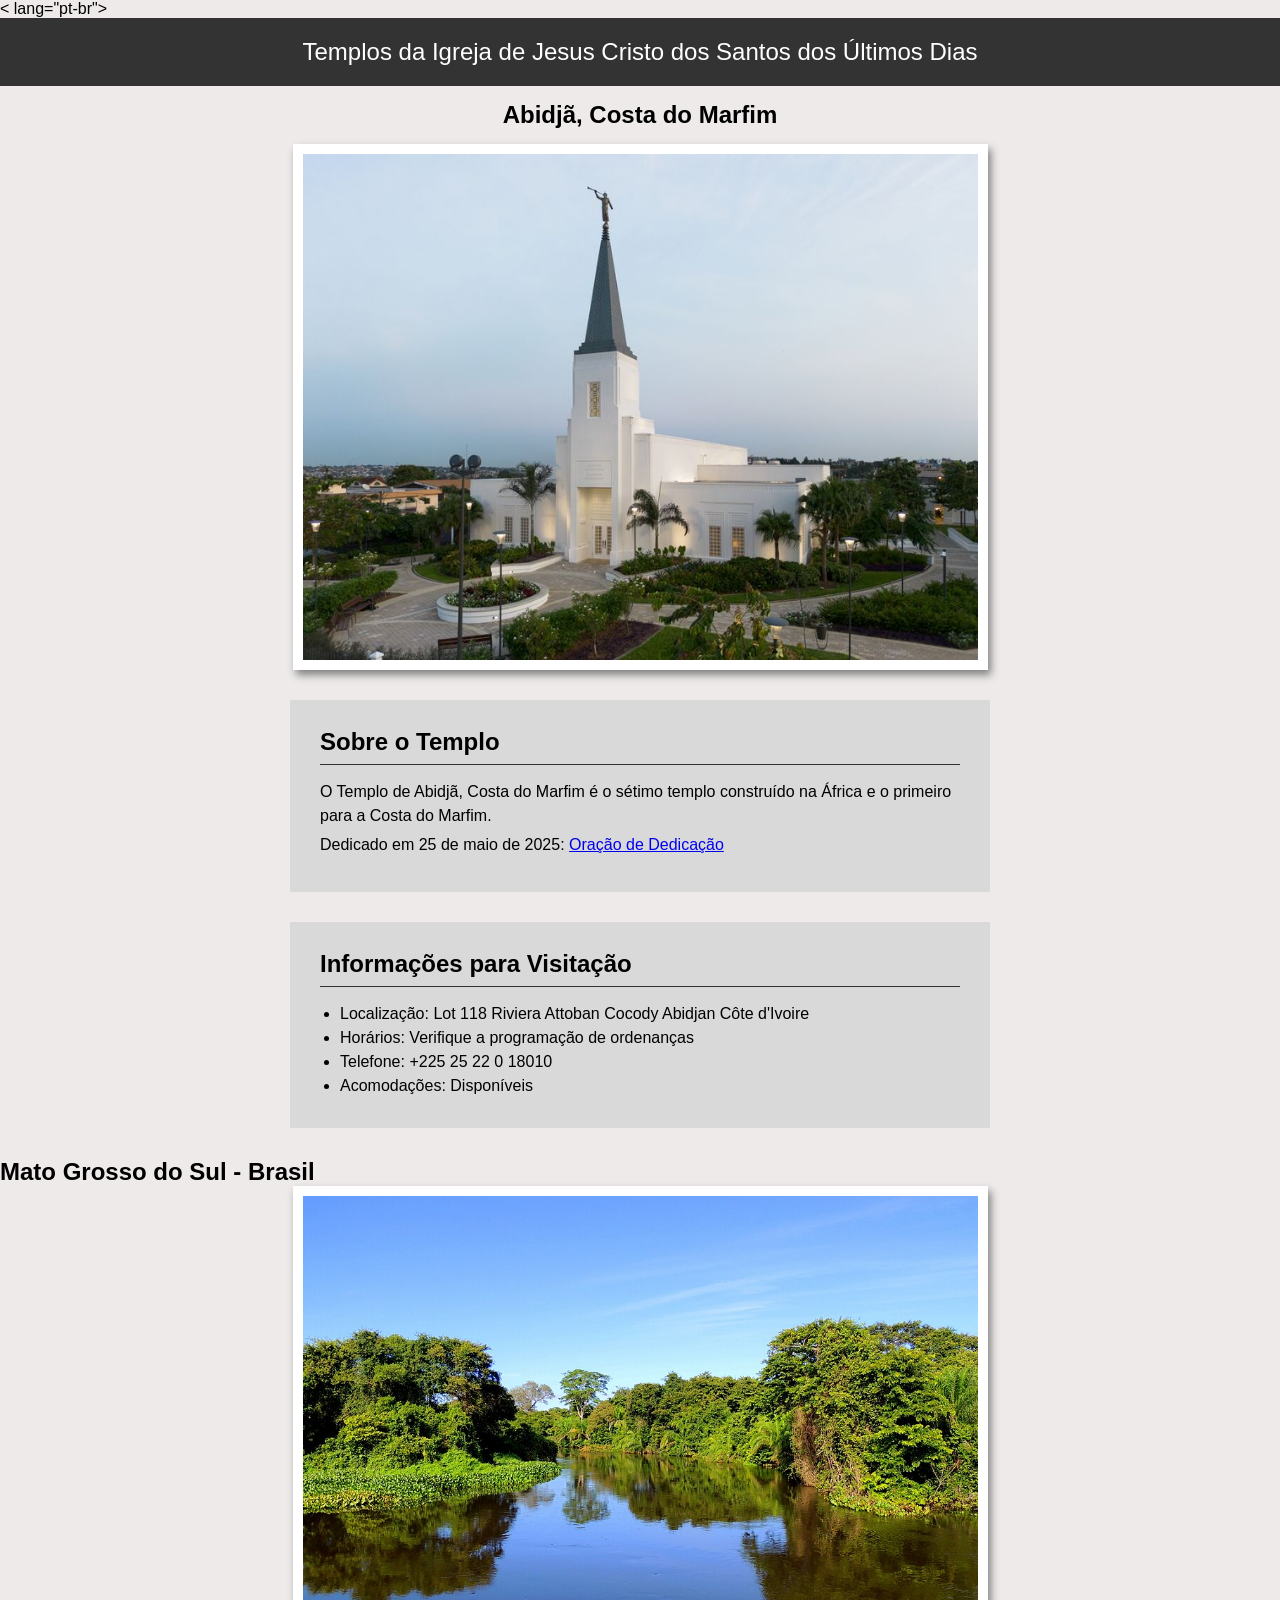
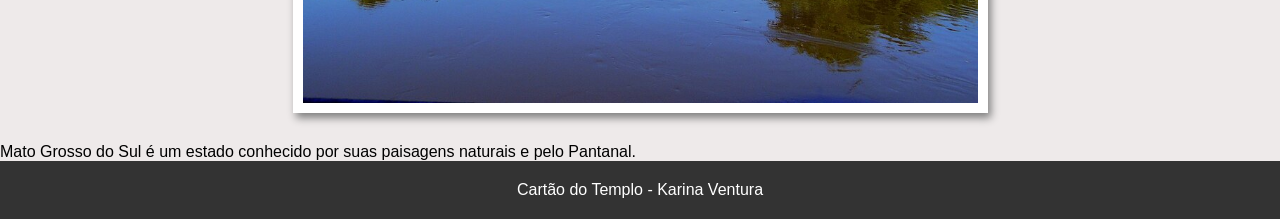
<file: index.html>
<!DOCTYPE html>
<html lang="pt-br">

<head>
    <meta charset="UTF-8">
    <title>WDD130</title>

    <meta http-equiv="refresh" content="0; url=semana02/templo.html">

</head>

<body>

</body>

</html>
</file>
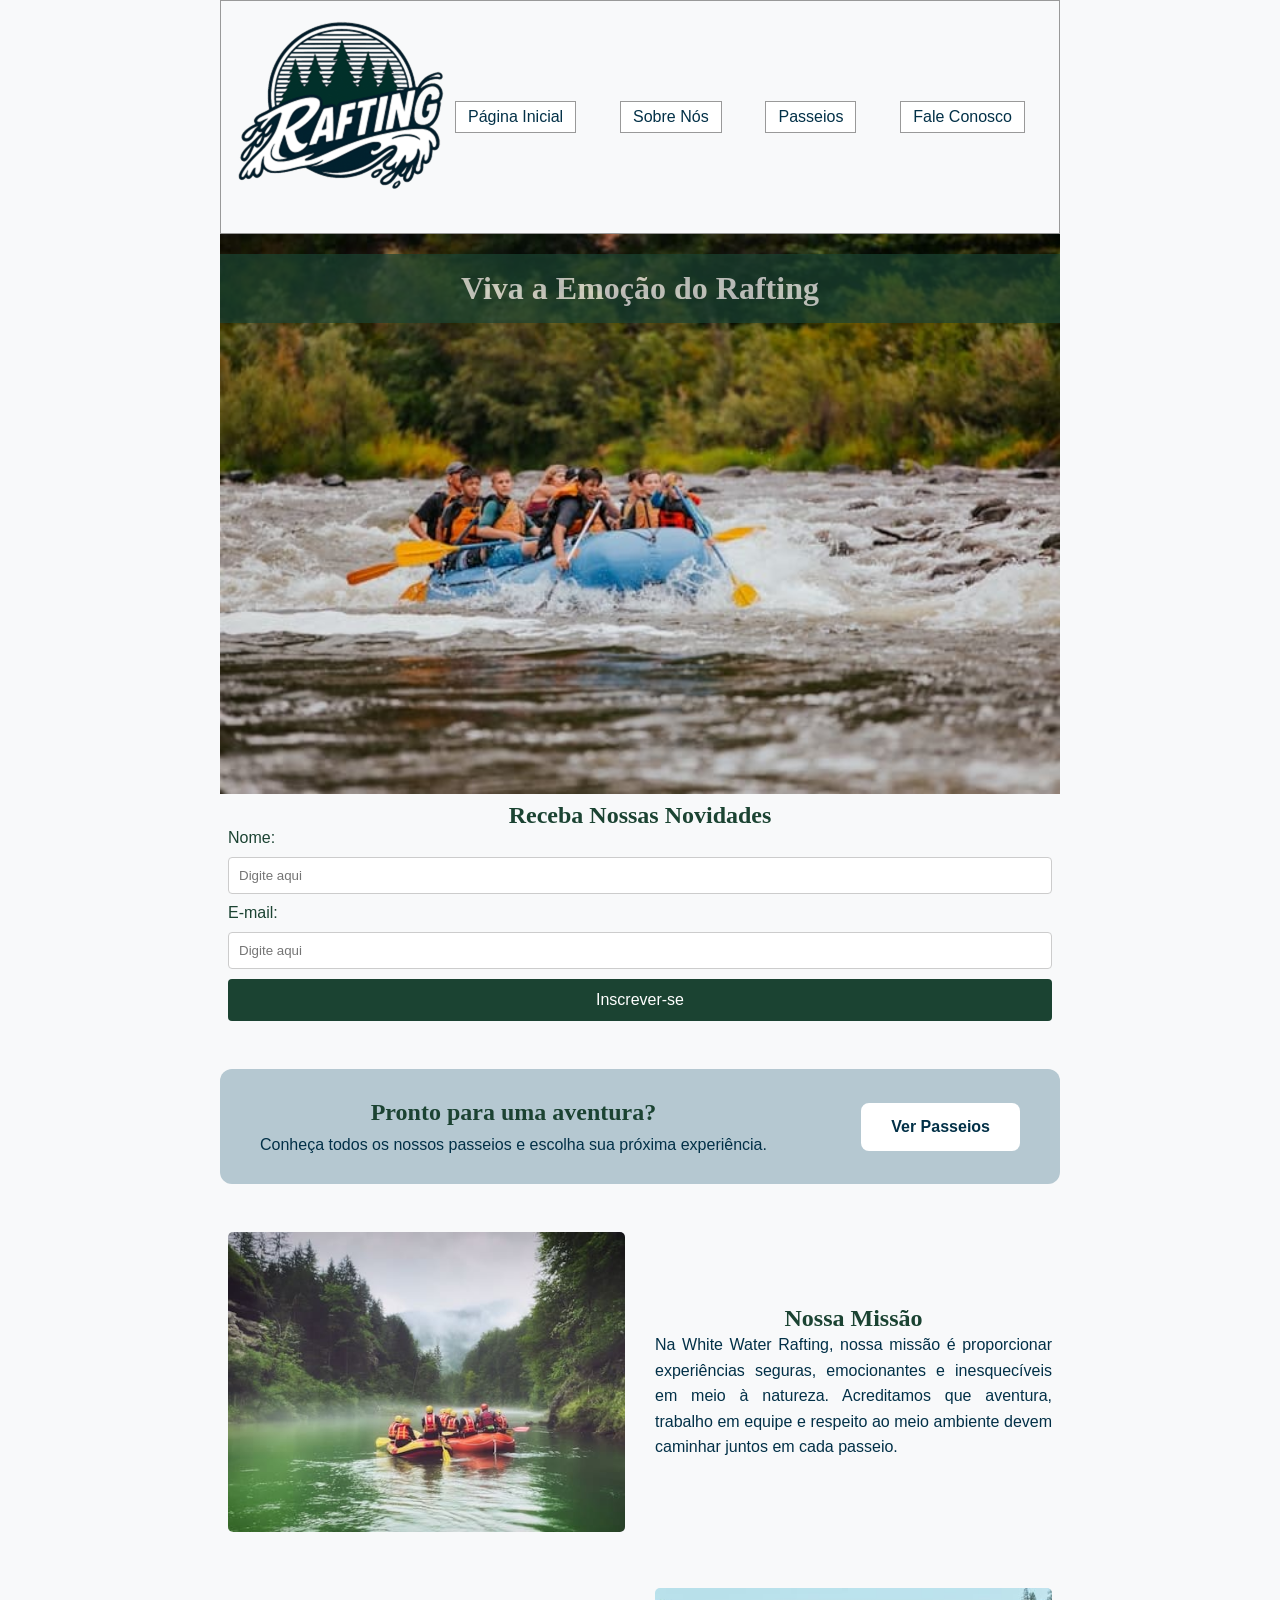
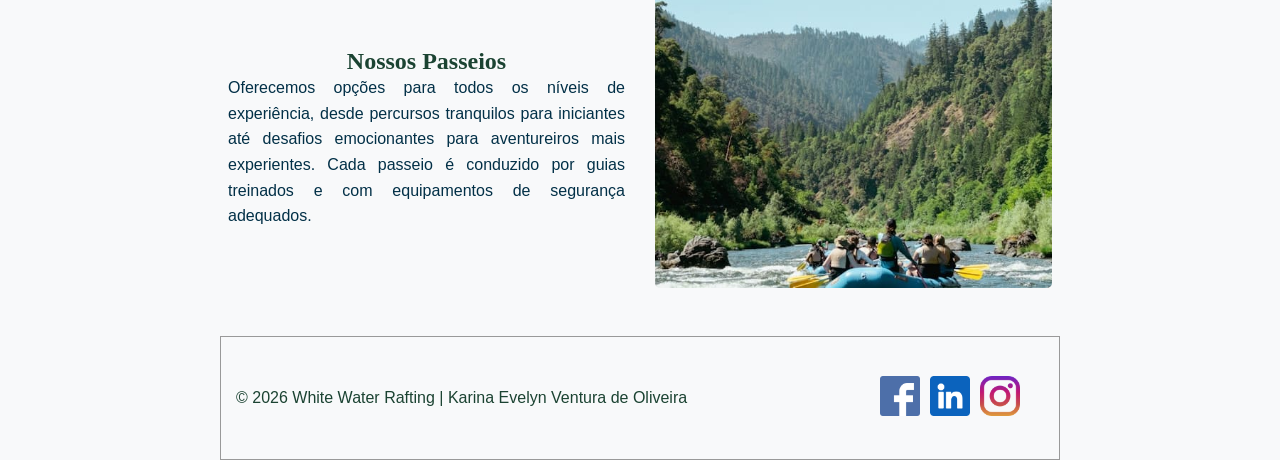
<file: wwr/index.html>
<!DOCTYPE html>
<html lang="pt-br">

<head>
    <meta charset="UTF-8">
    <meta name="viewport" content="width=device-width, initial-scale=1.0">
    <title>Página Inicial | White Water Rafting</title>
    <meta name="description"
        content="Aventuras inesquecíveis de rafting com segurança, emoção e contato com a natureza.">
    <meta name="author" content="Karina Evelyn Ventura de Oliveira">
    <link rel="stylesheet" href="estilos/rafting.css">
</head>

<body>

    <header>
        <img src="imagens/logo.rafting.png" alt="Logo da empresa">

        <nav>
            <a href="index.html">Página Inicial</a>
            <a href="sobre.html">Sobre Nós</a>
            <a href="passeios.html">Passeios</a>
            <a href="contato.html">Fale Conosco</a>
        </nav>

    </header>

    <main>

        <div class="hero">

            <img src="imagens/hero,index.jpg" alt="Grupos de pessoas praticando rafting">

            <h1>Viva a Emoção do Rafting</h1>

        </div>

        <section class="newsletter">

            <h2>Receba Nossas Novidades</h2>

            <form>

                <label for="name">Nome:</label>
                <input type="text" id="name" name="name" placeholder="Digite aqui">

                <label for="email">E-mail:</label>
                <input type="email" id="email" name="email" placeholder="Digite aqui">

                <button type="submit">Inscrever-se</button>

            </form>

        </section>

        <section class="trip-cta">

            <div class="cta-text">
                <h2>Pronto para uma aventura?</h2>

                <p>Conheça todos os nossos passeios e escolha sua próxima experiência.</p>
            </div>

            <a href="passeios.html" class="cta-button">
                Ver Passeios
            </a>

        </section>


        <section class="home-mission">

            <img src="imagens/equipe.jpg" alt="Equipe de rafting">

            <div>

                <h2>Nossa Missão</h2>

                <p>Na White Water Rafting, nossa missão é proporcionar experiências
                    seguras, emocionantes e inesquecíveis em meio à natureza.
                    Acreditamos que aventura, trabalho em equipe e respeito ao meio
                    ambiente devem caminhar juntos em cada passeio.</p>

            </div>

        </section>

        <section class="home-offers">

            <div>

                <h2>Nossos Passeios</h2>

                <p>Oferecemos opções para todos os níveis de experiência, desde
                    percursos tranquilos para iniciantes até desafios emocionantes
                    para aventureiros mais experientes. Cada passeio é conduzido
                    por guias treinados e com equipamentos de segurança adequados.</p>

            </div>

            <img src="imagens/passeios.jpg" alt="Passeios de rafting">

        </section>


    </main>

    <footer>

        <p>
            &copy; 2026 White Water Rafting | Karina Evelyn Ventura de Oliveira
        </p>

        <nav class="redes-sociais">

            <a href="https://facebook.com">
                <img src="imagens/facebook_220200.png" alt="Ícone do Facebook">
            </a>

            <a href="https://linkedin.com">
                <img src="imagens/linkedin_3991775.png" alt="Ícone do Linkedin">
            </a>

            <a href="https://instagram.com">
                <img src="imagens/instagram_174855.png" alt="Ícone do Instagram">
            </a>

        </nav>

    </footer>
</body>

</html>
</file>
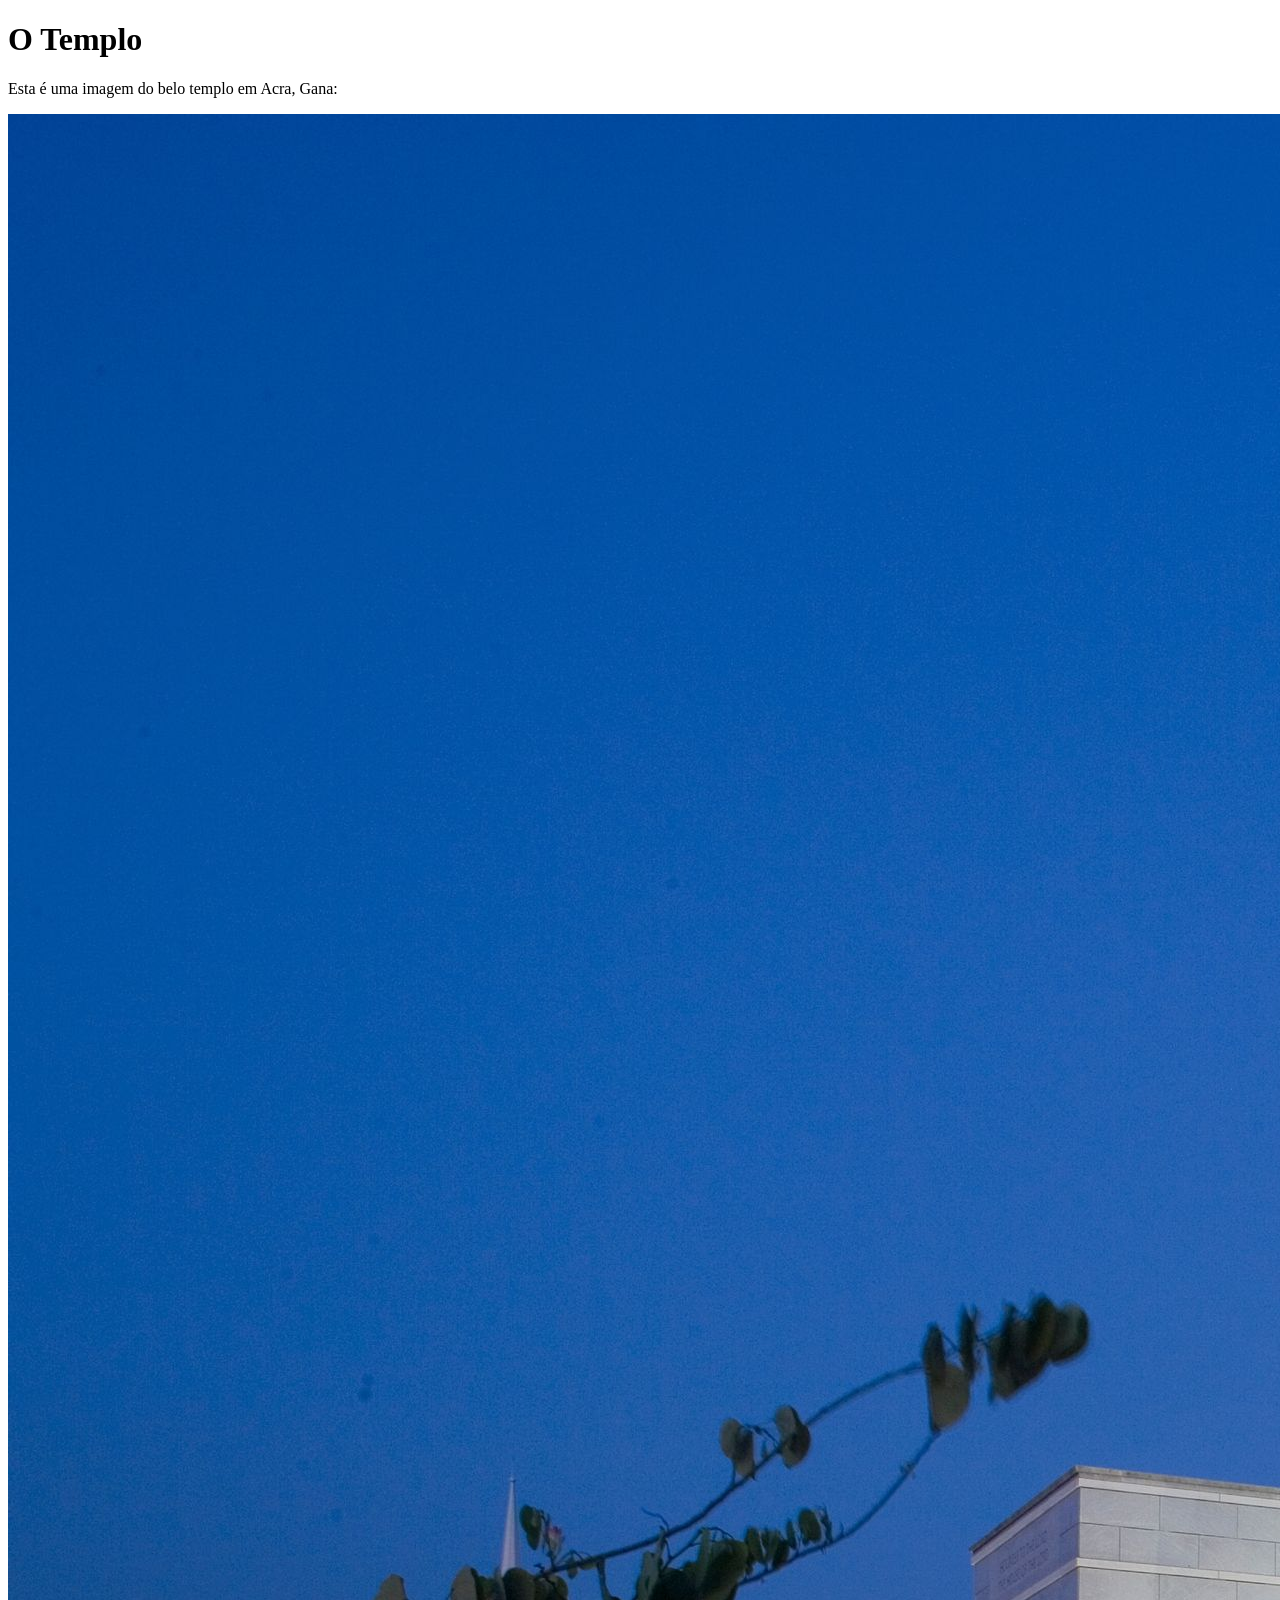
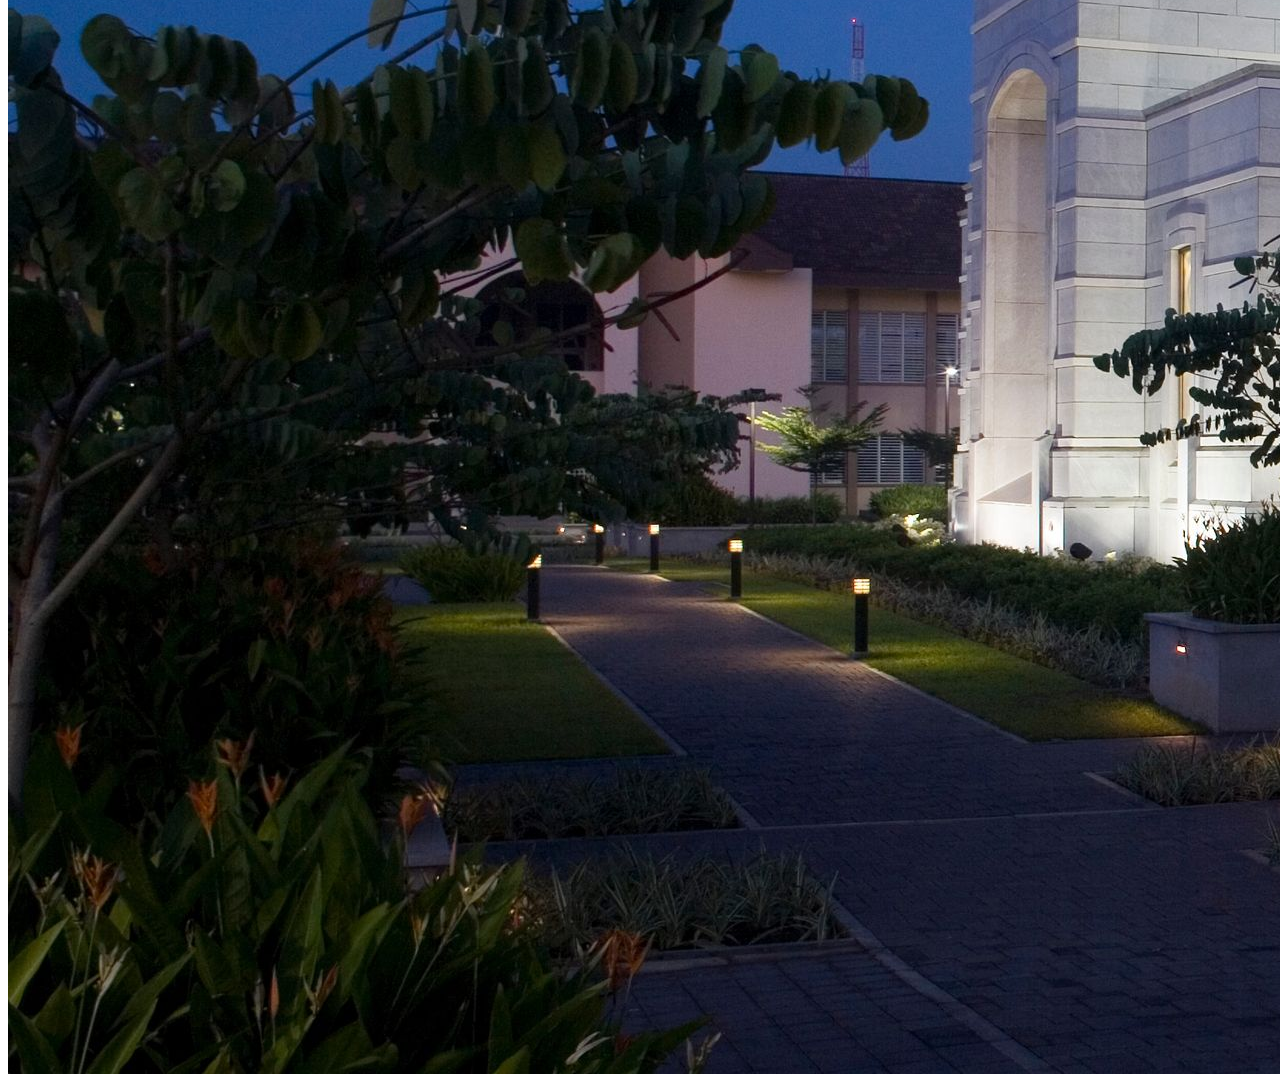
<file: semana01/imagens.html>
<!DOCTYPE html>
<html lang="pt-br">
<head>
    <meta charset="UTF-8">
    <meta name="viewport" content="width=device-width, initial-scale=1.0">
    <title>Imagem do Templo</title>
</head>
<body>
    <h1>O Templo</h1>
    <p>Esta é uma imagem do belo templo em Acra, Gana:</p>
    <img src="imagens/templo-largo.jpeg" alt="O Templo de Acra, Gana">
    
</body>
</html>
</file>
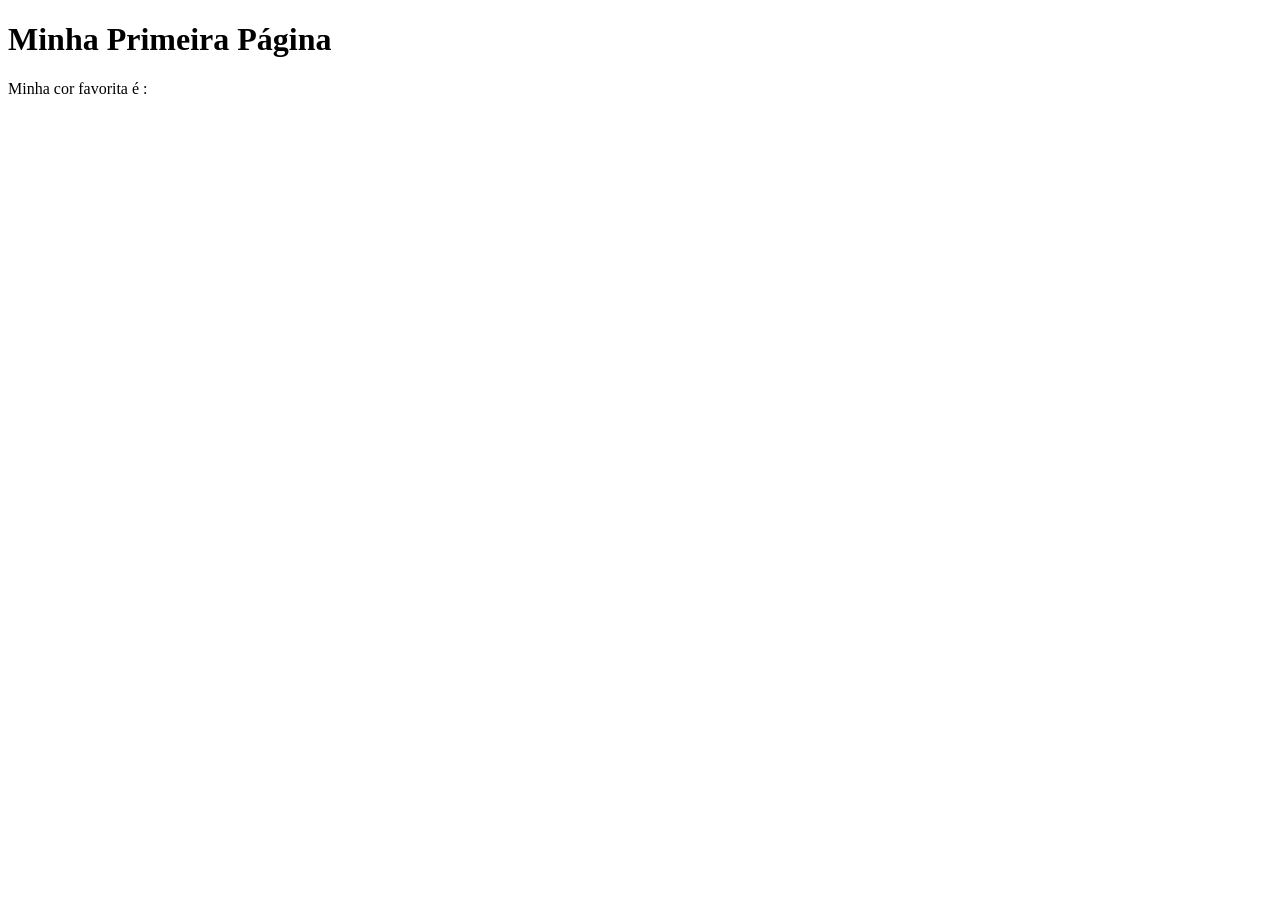
<file: semana01/primeira-pagina.html>
<!DOCTYPE html>
<html lang="pt-br">
<head>
    <meta charset="UTF-8">
    <meta name="viewport" content="width=device-width, initial-scale=1.0">
    <title>Minha Primeira Página</title>
</head>
<body>
    <h1>Minha Primeira Página</h1>
    <p>Minha cor favorita é : </p>
</body>
</html>
</file>
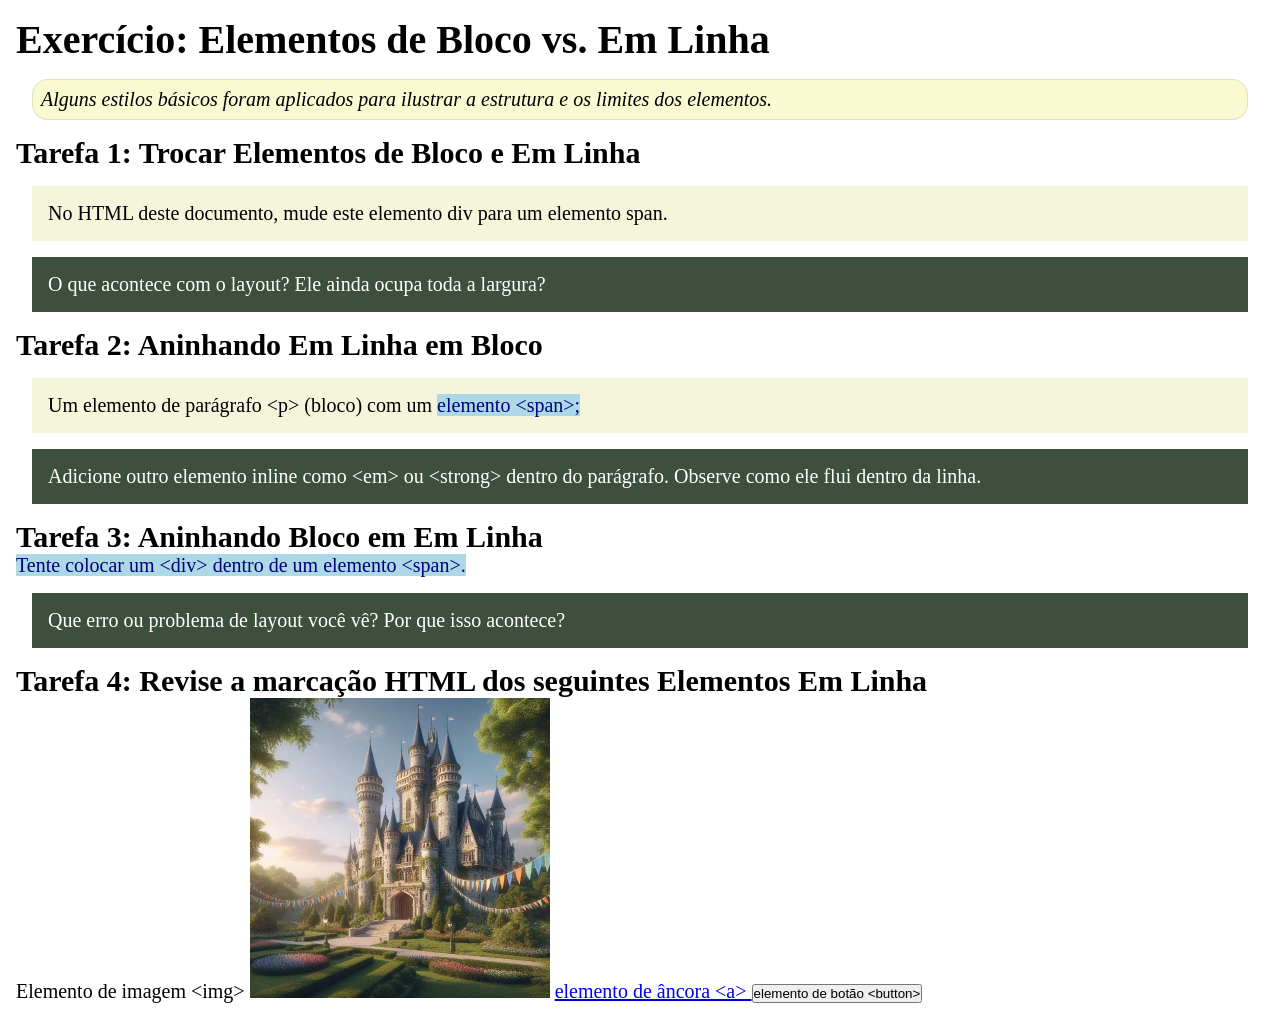
<file: semana02/bloco-vs-inline.html>
<!DOCTYPE html>
<html lang="pt-br">

<head>
    <meta charset="UTF-8">
    <meta name="viewport" content="width=device-width, initial-scale=1.0">
    <title>Exercício: Elementos de Bloco vs. Inline</title>
    <link rel="stylesheet" href="estilos/bloco-vs-inline.css">
</head>

<body>
    <main>
        <h1>Exercício: Elementos de Bloco vs. Em Linha</h1>
        <p class="note">Alguns estilos básicos foram aplicados para ilustrar a estrutura e os limites dos elementos.</p>

        <h2>Tarefa 1: Trocar Elementos de Bloco e Em Linha</h2>
        <div>No HTML deste documento, mude este elemento div para um elemento span.</div>

        <p class="question">O que acontece com o layout? Ele ainda ocupa toda a largura?</p>

        <h2>Tarefa 2: Aninhando Em Linha em Bloco</h2>
        <p>Um elemento de parágrafo &lt;p&gt; (bloco) com um <span>elemento &lt;span&gt;;</span></p>
        <p class="question">Adicione outro elemento inline como &lt;em&gt; ou &lt;strong&gt; dentro do parágrafo.
            Observe como ele flui dentro da linha.</p>

        <h2>Tarefa 3: Aninhando Bloco em Em Linha</h2>
        <span>Tente colocar um &lt;div&gt; dentro de um elemento &lt;span&gt;.</span>
        <p class="question">Que erro ou problema de layout você vê? Por que isso acontece?</p>


        <h2>Tarefa 4: Revise a marcação HTML dos seguintes Elementos Em Linha</h2>
        Elemento de imagem &lt;img&gt;
        <img src="imagens/castelo.webp" alt="imagem (imagens estão em linha)" width="300" height="300">
        <a href="https://churchofjesuschrist.org">elemento de âncora &lt;a&gt; </a>
        <button type="button">elemento de botão &lt;button&gt;</button>
    </main>
</body>

</html>
</file>
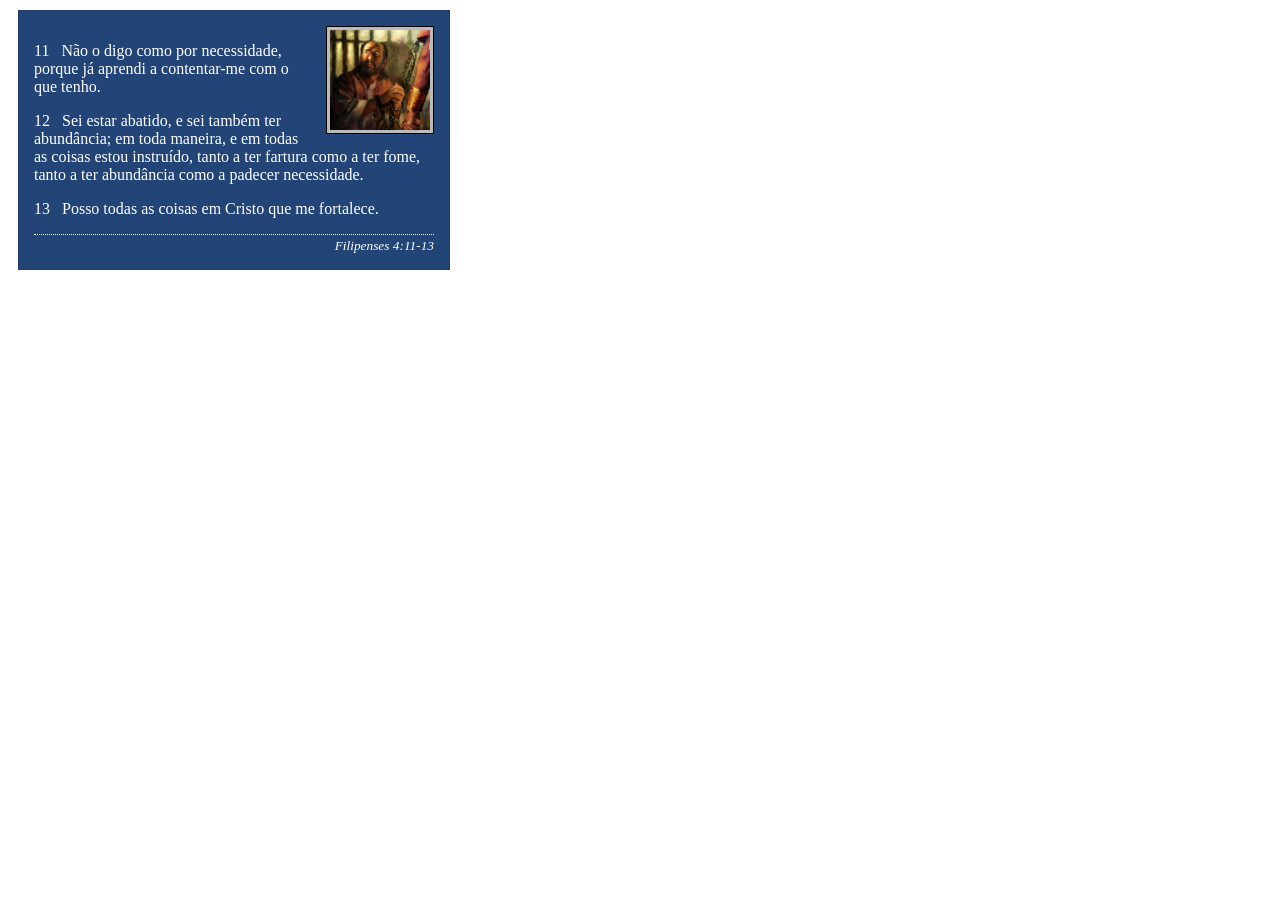
<file: semana02/box-model-solucao.html>
<!DOCTYPE html>
<html lang="pt-br">

<head>
    <meta charset="UTF-8">
    <meta name="viewport" content="width=device-width, initial-scale=1.0">
    <title>Atividade de Box Model</title>
    <link rel="stylesheet" href="estilos/box-model-solucao.css">
</head>

<body>
    <main>
        <div class="callout">
            <img src="imagens/apostolo-paulo-preso.webp" alt="Apóstolo Paulo - Preso em Roma" width="200" height="200">
            <blockquote>
                <p>11 &nbsp; Não o digo como por necessidade, porque já aprendi a contentar-me com o que tenho.</p>
                <p>12 &nbsp; Sei estar abatido, e sei também ter abundância; em toda maneira, e em todas as coisas estou
                    instruído, tanto a ter fartura como a ter fome, tanto a ter abundância como a padecer necessidade.
                </p>
                <p>13 &nbsp; Posso todas as coisas em Cristo que me fortalece.</p>
            </blockquote>
            <cite>Filipenses 4:11-13</cite>
        </div>
    </main>
</body>

</html>
</file>
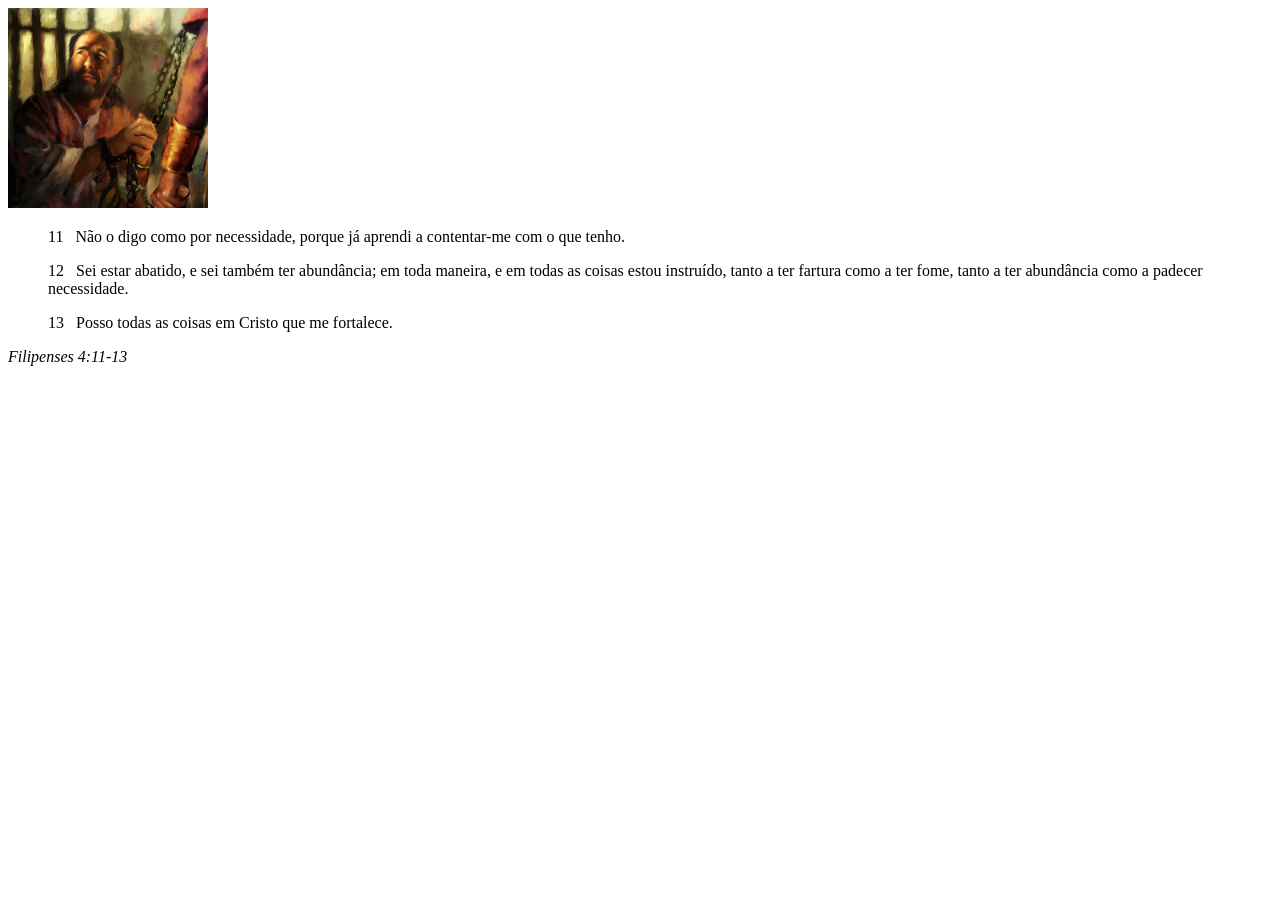
<file: semana02/box-model.html>
<!DOCTYPE html>
<html lang="pt-br">
<head>
    <meta charset="UTF-8">
    <meta name="viewport" content="width=device-width, initial-scale=1.0">
    <title>Atividade de Box Model</title>
</head>
<body>
    <main>
        <div class="callout">
            <img src="imagens/apostolo-paulo-preso.webp" alt="Apóstolo Paulo - Preso em Roma" width="200" height="200">
            <blockquote>
                <p>11 &nbsp; Não o digo como por necessidade, porque já aprendi a contentar-me com o que tenho.</p>
                <p>12 &nbsp; Sei estar abatido, e sei também ter abundância; em toda maneira, e em todas as coisas estou instruído, tanto a ter fartura como a ter fome, tanto a ter abundância como a padecer necessidade.</p>
                <p>13 &nbsp; Posso todas as coisas em Cristo que me fortalece.</p>
            </blockquote>
            <cite>Filipenses 4:11-13</cite>
        </div>
    </main>
</body>
</html>
</file>
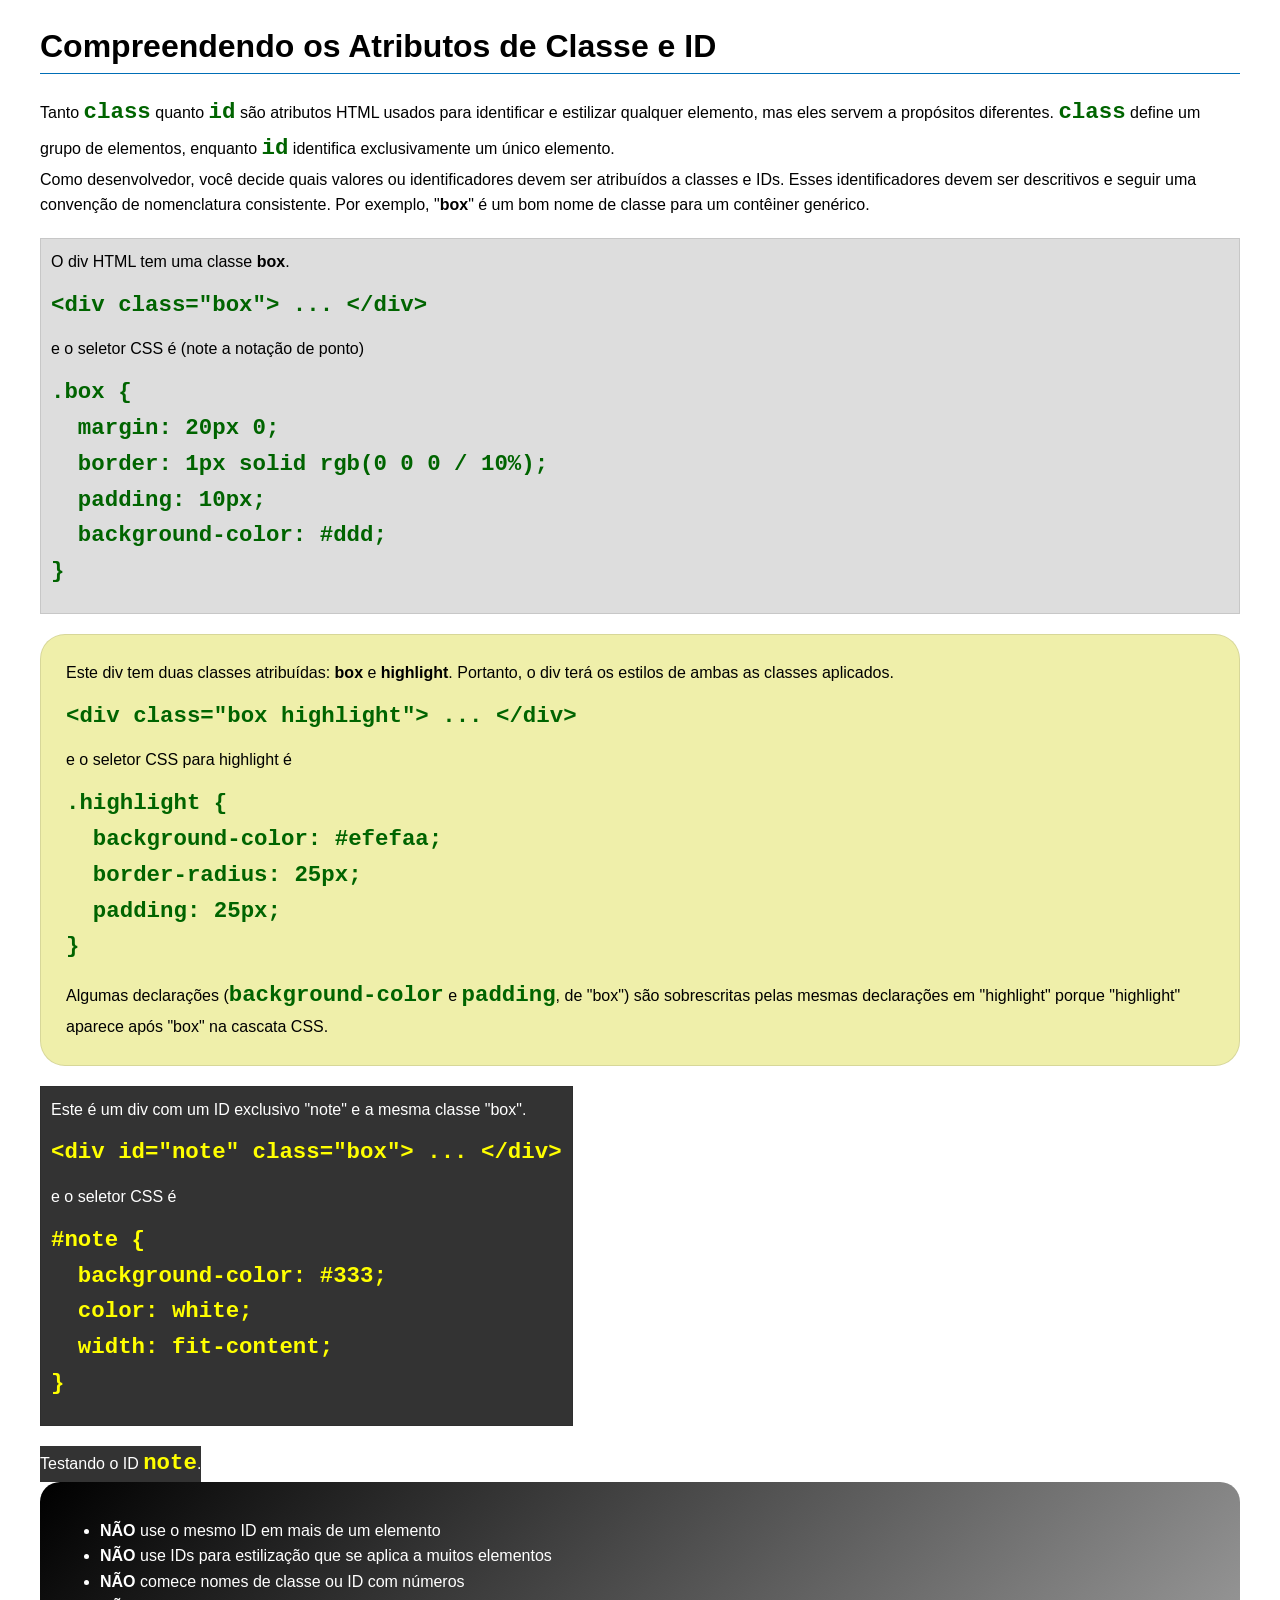
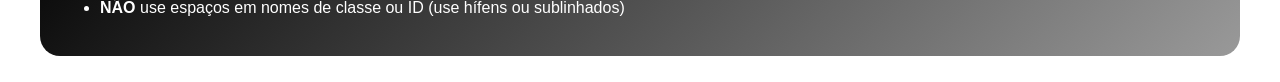
<file: semana03/classe-e-id.html>
<!DOCTYPE html>
<html lang="pt-br">

<head>
    <meta charset="UTF-8">
    <meta name="viewport" content="width=device-width, initial-scale=1.0">
    <title>Atributos de Classe vs ID</title>
    <link rel="stylesheet" href="estilos/classe-e-id.css">
</head>

<body>
    <h1>Compreendendo os Atributos de Classe e ID</h1>
    <p>Tanto <code>class</code> quanto <code>id</code> são atributos HTML usados para identificar e estilizar qualquer
        elemento, mas eles servem a propósitos diferentes. <code>class</code> define um grupo de elementos, enquanto
        <code>id</code> identifica exclusivamente um único elemento.
    </p>
    <p>Como desenvolvedor, você decide quais valores ou identificadores devem ser atribuídos a classes e IDs. Esses
        identificadores devem ser descritivos e seguir uma convenção de nomenclatura consistente. Por exemplo,
        "<strong>box</strong>" é um bom nome de classe para um contêiner genérico.</p>
    <div class="box">
        <p>O div HTML tem uma classe <strong>box</strong>.</p>
        <pre><code class="html">&lt;div class="box"&gt; ... &lt;/div&gt;</code></pre>
        e o seletor CSS é (note a notação de ponto)
        <pre><code class="css">.box {
  margin: 20px 0;
  border: 1px solid rgb(0 0 0 / 10%);
  padding: 10px;
  background-color: #ddd; 
}</code></pre>
    </div>

    <div class="box highlight">
        <p>Este div tem duas classes atribuídas: <strong>box</strong> e <strong>highlight</strong>. Portanto, o div terá
            os estilos de ambas as classes aplicados.</p>
        <pre><code class="html">&lt;div class="box highlight"&gt; ... &lt;/div&gt;</code></pre>
        e o seletor CSS para highlight é
        <pre><code class="css">.highlight {
  background-color: #efefaa;
  border-radius: 25px;
  padding: 25px;
}</code></pre>
        <p>Algumas declarações (<code>background-color</code> e <code>padding</code>, de "box") são sobrescritas pelas
            mesmas declarações em "highlight" porque "highlight" aparece após "box" na cascata CSS.</p>
    </div>

    <div id="note" class="box">
        <p>Este é um div com um ID exclusivo "note" e a mesma classe "box".</p>
        <pre><code class="html">&lt;div id="note" class="box"&gt; ... &lt;/div&gt;</code></pre>
        e o seletor CSS é
        <pre><code class="css">#note {
  background-color: #333;
  color: white;
  width: fit-content;
}</code></pre>
    </div>

    <div id="note">
        <p>Testando o ID <code>note</code>.</p>
    </div>

    <section id="melhor-pratica">
        <ul>
            <li><strong>NÃO</strong> use o mesmo ID em mais de um elemento</li>
            <li><strong>NÃO</strong> use IDs para estilização que se aplica a muitos elementos</li>
            <li><strong>NÃO</strong> comece nomes de classe ou ID com números</li>
            <li><strong>NÃO</strong> use espaços em nomes de classe ou ID (use hífens ou sublinhados)</li>
        </ul>
    </section>

    <br>

</body>

</html>
</file>
<file: wwr/estilos/rafting.css>
:root {
    --cor-primaria: #264653; /* Azul petróleo */
    --cor-secundaria: #023047; /* Azul marinho */
    --cor-destaque1: #1b4332; /* Verde petróleo */
    --cor-destaque2: #f8f9fa; /* Branco gelo */
    --fonte-titulo: "Times New Roman", "Georgia", serif;
    --fonte-body: Arial, Helvetica, sans-serif;
}

header {
    color: var(--cor-secundaria);
    display: grid;
    grid-template-columns: 200px 1fr;
    align-items: center;

    background-color: var(--cor-destaque2);
    border: 1px solid #999;
    padding: 5px 10px;
}

*{
    margin: 0;
    padding: 0;
    box-sizing: border-box;
}

body {
    font-family: var(--fonte-body);
    color: var(--cor-destaque1);
    background-color: var(--cor-destaque2);

}

header, main, footer {
    width: 840px;
    margin: 0 auto;
}

h1, h2 {
    font-family: var(--fonte-titulo);
    color: var(--cor-destaque1);
    text-align: center;
}

section p {
    color: var(--cor-secundaria);
}

nav, article {
    margin: 16px;
    padding: 8px;
}

section {
    padding: 8px;
}

nav {
    display: flex;
    justify-content: space-between;
    align-items: center;
}


header nav a {
    display: block;
    text-decoration: none;
    color: var(--cor-secundaria);
    padding: 6px 12px;

    border: 1px solid #999;
    background-color: white;
}


.redes-sociais a {
    text-decoration: none;
}

.hero {
    position: relative;
}

.hero img {
    display: block;
    width: 100%;
    height: auto;
}

.hero h1 {
    position: absolute;
    top: 20px;
    width: 100%;
    padding: 16px;
    text-align: center;
    opacity: 0.7;
    background-color: var(--cor-destaque1);
    color: #fff; /* Texto Branco */
}

.hero article {
    position: absolute;
    bottom: 20px;
    background-color: rgba(255,255,255,0.8);
    color: var(--cor-primaria);
}

.hero article img {
    float: right;
    width: 125px;
}

.history {
    display: grid;
    grid-template-columns: 2fr 1fr 2fr;
    align-items: center;
}

.history p {
    text-align: justify;
}

.adventure-gallery {
    display: flex;
    justify-content: space-between;
    gap: 10px;
    width: 100%;
}

.adventure img {
    width: 150px;
    height: 100px;
    object-fit: cover;
}

.adventure figure {
    text-align: center;
    width: 150px;
    margin: 0;
}

footer {
    display: flex;
    justify-content: space-between;
    align-items: center;

    background-color: var(--cor-destaque2);
    border: 1px solid #999;
    padding: 15px;
}

.redes-sociais {
    display: flex;
    gap: 10px;
}

.redes-sociais img {
    width: 40px;
    height: auto;
}

.contact-info {
    text-align: center;
    margin: 15px 0;
}

.contact-info p {
    margin: 5px 0;
    padding: 0;
    font-size: 1.2rem;
}

.contact-layout {
    display: grid;
    grid-template-columns: 1fr 1fr;
    gap: 30px;
    margin: 30px 0;
    align-items: start;
}

.map iframe {
    width: 100%;
    height: 450px;
    border: 1px solid #ccc;
}

form {
    display: flex;
    flex-direction: column;
    gap: 10px;
}

form input[type="text"],
form input[type="email"],
form textarea {
    padding: 10px;
    border: 1px solid #ccc;
    border-radius: 4px;
    font-family: var(--fonte-body);
}

form textarea {
    min-height: 120px;
    resize: vertical;
}

button[type="submit"] {
    background-color: var(--cor-destaque1);
    color: white;
    border: none;
    padding: 12px;
    cursor: pointer;
    border-radius: 4px;
    font-size: 1rem;
}

button[type="submit"]:hover {
    opacity: 0.9;
}

.employees {
    margin: 40px 0;
    text-align: center;
    border: 1px solid #999;
    padding: 20px;
}

.employees h2 {
    margin-bottom: 20px;
}

.employee-gallery {
    display: flex;
    justify-content: space-between;
    gap: 20px;
}

.employee-gallery figure {
    flex: 1;
}

.employee-gallery img {
    width: 100%;
    max-width: 220px;
    height: 220px;
    object-fit: cover;
    border-radius: 5px;
}

.employee-gallery figcaption {
    margin-top: 10px;
    font-size: 0.9rem;
    text-align: center;
}

.purpose-group {
    display: grid;
    grid-template-columns: 170px 1fr;
    gap: 3px;
    align-items: start;
}

.radio-options {
    display: flex;
    flex-direction: column;
    gap: 12px;
}

.page-title {
    text-align: center;
    margin: 50px 0 40px 0;
}

.trip-cta {
    display: flex;
    justify-content: space-between;
    align-items: center;

    padding: 30px 40px;
    margin: 40px 0;

    background-color: #b5c8d1;
    border-radius: 12px;
}

.cta-text {
    max-width: 70%;
}

.trip-cta h2 {
    margin-bottom: 10px;
}

.cta-button {
    padding: 15px 30px;
    border-radius: 8px;
    text-decoration: none;
    font-weight: bold;
    background-color: white;
    color: var(--cor-secundaria);
}

.trips {
    margin: 0 0 40px 0;
}

.trip {
    display: grid;
    grid-template-columns: 320px 1fr;
    gap: 30px;
    margin: 0 0 40px 0; padding: 0;
    margin-bottom: 40px;
    align-items: start;
}

.trip img {
    width: 100%;
    height: 260px;
    object-fit: cover;
    border-radius: 10px;
}

.trip table {
    width: 100%;
    border-collapse: collapse;
    margin: 15px 0;
}

.trip th,
.trip td {
    border: 1px solid #cccccc;
    padding: 10px;
    text-align: left;
}

.trip th {
    background-color: #f0f0f0;
}


.home-offers, .home-mission {
    display: grid;
    grid-template-columns: 1fr 1fr;
    gap: 30px;
    align-items: center;
    margin: 40px 0;
}

.home-mission img,
.home-offers img {
    width: 100%;
    height: 300px;
    object-fit: cover;
    border-radius: 5px;
}

.home-mission p,
.home-offers p {
    text-align: justify;
    line-height: 1.6;
}
</file>
<file: semana02/estilos/bloco-vs-inline.css>
* {
    margin: 0;
    padding: 0;
}

body {
    font-size: 20px;
    margin: 1rem;
}

p,
div {
    background-color: beige;
    margin: 1rem;
    padding: 1rem;
}

span {
    color: navy;
    background-color: lightblue;
}

code {
    margin: 0;
    padding: 0;
    color: green;
    font-size: 1.2rem;
}

.note {
    font-style: italic;
    background-color: lightgoldenrodyellow;
    border-radius: 1rem;
    border: 1px solid rgb(0 0 0 / 10%);
    margin: 1rem;
    padding: .5rem;
}

.question {
    background-color: #3d503d;
    color: #fff;
}
</file>
<file: semana02/estilos/box-model-solucao.css>
.callout {
    max-width: 400px;
    margin: 10px;
    border: 1px solid rgba(0, 0, 0, .1);
    padding: 15px;
    background-color: #247;
    color: #fff;
}

.callout img {
    float: right;
    margin: 0 0 10px 15px;
    border: 1px solid #000;
    padding: 3px;
    background-color: #bbb;
    width: 100px;
    height: auto;

}

blockquote {
    margin: 0;
}

cite {
    display: block;
    border-top: 1px dotted #fff;
    padding-top: 3px;
    text-align: right;
    font-size: smaller;
}
</file>
<file: semana03/estilos/classe-e-id.css>
body {
    font-family: Arial, sans-serif;
    line-height: 1.6;
    margin: 0;
    padding: 0 40px;
}

h1 {
    border-bottom: 1px solid rgb(0 110 182);
    padding-bottom: 0;
}



p {
    margin: 0;
}

code {
    color: darkgreen;
    font-weight: 700;
    font-size: 1.4rem;
}

/* Class exemplos - podem ser reutilizados */

.box {
    margin: 20px 0;
    border: 1px solid rgb(0 0 0 / 10%);
    padding: 10px;
    background-color: #ddd; /* essa é a abreviação para #dddddd */
}

.highlight {
    background-color: #efefaa;
    border-radius: 25px;
    padding: 25px;
}

/* ID exemplos - devem ser únicos */

#note {
    background-color: #333;
    color: white;
    width: fit-content;
}

#note code {
    color: yellow;
}

#melhor-pratica {
    background: linear-gradient(135deg, #000 0%, #999 100%);
    color: white;
    border-radius: 20px;
    padding: 20px
}
</file>
